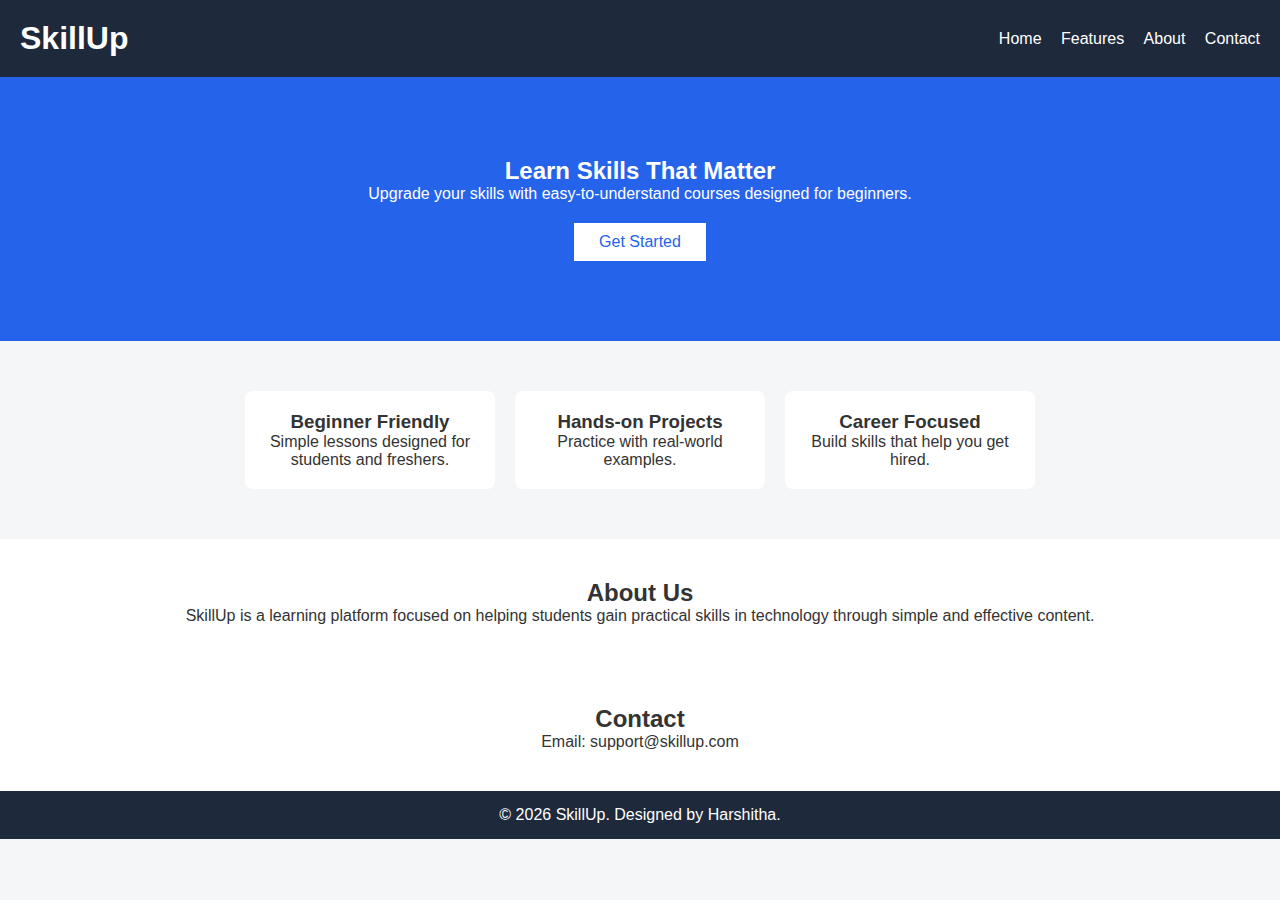
<file: index.html>
<!DOCTYPE html>
<html lang="en">
<head>
    <meta charset="UTF-8">
    <title>Landing Page</title>
    <link rel="stylesheet" href="style.css">
</head>
<body>

    <header>
    <h1>SkillUp</h1>
    <nav>
        <a href="#home">Home</a>
        <a href="#features">Features</a>
        <a href="#about">About</a>
        <a href="#contact">Contact</a>
    </nav>
</header>

    <!-- HERO / HOME -->
<section class="hero" id="home">
    <h2>Learn Skills That Matter</h2>
    <p>Upgrade your skills with easy-to-understand courses designed for beginners.</p>
    <button onclick="location.href='#features'">Get Started</button>
</section>

<!-- FEATURES -->
<section class="features" id="features">
    <div class="card">
        <h3>Beginner Friendly</h3>
        <p>Simple lessons designed for students and freshers.</p>
    </div>
    <div class="card">
        <h3>Hands-on Projects</h3>
        <p>Practice with real-world examples.</p>
    </div>
    <div class="card">
        <h3>Career Focused</h3>
        <p>Build skills that help you get hired.</p>
    </div>
</section>

<!-- ABOUT -->
<section class="about" id="about">
    <h2>About Us</h2>
    <p>
        SkillUp is a learning platform focused on helping students gain practical
        skills in technology through simple and effective content.
    </p>
</section>

<section class="about" id="contact">
    <h2>Contact</h2>
    <p>Email: support@skillup.com</p>
</section>

    <footer>
    <p>© 2026 SkillUp. Designed by Harshitha.</p>
</footer>

</body>
</html>
</file>
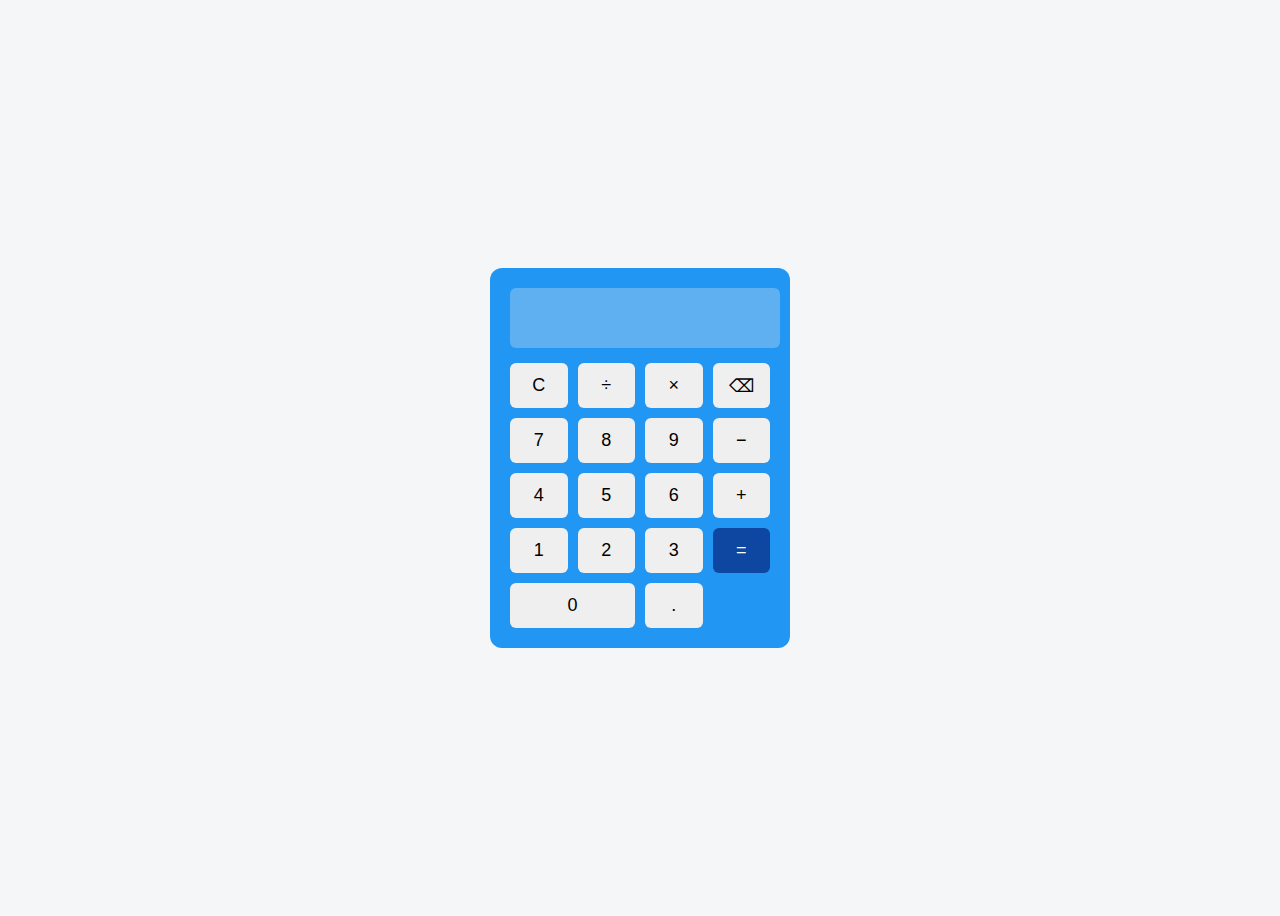
<file: calculator/index.html>
<!DOCTYPE html>
<html lang="en">
<head>
    <meta charset="UTF-8">
    <title>Calculator</title>
    <link rel="stylesheet" href="style.css">
</head>
<body>

<div class="calculator">
    <input type="text" id="display" disabled>

    <div class="buttons">
        <button onclick="clearDisplay()">C</button>
        <button onclick="appendValue('/')">÷</button>
        <button onclick="appendValue('*')">×</button>
        <button onclick="deleteLast()">⌫</button>

        <button onclick="appendValue('7')">7</button>
        <button onclick="appendValue('8')">8</button>
        <button onclick="appendValue('9')">9</button>
        <button onclick="appendValue('-')">−</button>

        <button onclick="appendValue('4')">4</button>
        <button onclick="appendValue('5')">5</button>
        <button onclick="appendValue('6')">6</button>
        <button onclick="appendValue('+')">+</button>

        <button onclick="appendValue('1')">1</button>
        <button onclick="appendValue('2')">2</button>
        <button onclick="appendValue('3')">3</button>
        <button class="equal" onclick="calculate()">=</button>

        <button class="zero" onclick="appendValue('0')">0</button>
        <button onclick="appendValue('.')">.</button>
    </div>
</div>

<script src="script.js"></script>
</body>
</html>
</file>
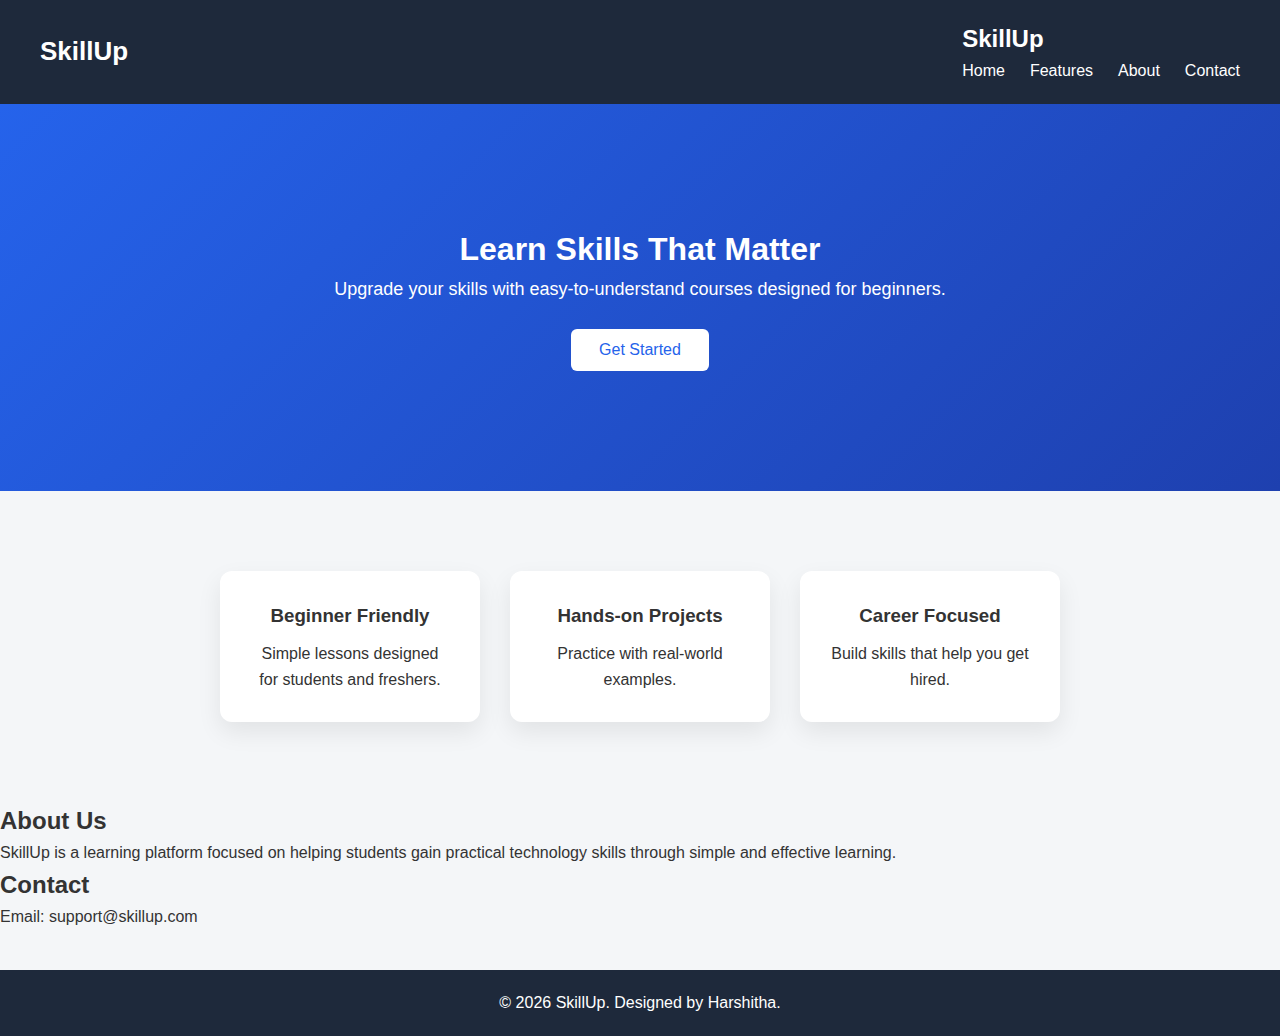
<file: landingpage/index.html>
<!DOCTYPE html>
<html lang="en">
<head>
    <meta charset="UTF-8">
    <title>Landing Page</title>
    <link rel="stylesheet" href="style.css">
</head>
<body>

    <header>
    <h1>SkillUp</h1>
    <nav>
    <h2>SkillUp</h2>

    <ul>
        <li><a href="#home">Home</a></li>
        <li><a href="#features">Features</a></li>
        <li><a href="#about">About</a></li>
        <li><a href="#contact">Contact</a></li>
    </ul>
</nav>
</header>

    <!-- HERO / HOME -->
<section id="home" class="hero">
    <h1>Learn Skills That Matter</h1>
    <p>Upgrade your skills with easy-to-understand courses designed for beginners.</p>
    <button>Get Started</button>
</section>

<!-- FEATURES -->
<section id="features" class="features">

    <div class="card">
        <h3>Beginner Friendly</h3>
        <p>Simple lessons designed for students and freshers.</p>
    </div>

    <div class="card">
        <h3>Hands-on Projects</h3>
        <p>Practice with real-world examples.</p>
    </div>

    <div class="card">
        <h3>Career Focused</h3>
        <p>Build skills that help you get hired.</p>
    </div>

</section>

<!-- ABOUT -->
<section id="about">
    <h2>About Us</h2>
    <p>
        SkillUp is a learning platform focused on helping students gain practical
        technology skills through simple and effective learning.
    </p>
</section>

<section id="contact">
    <h2>Contact</h2>
    <p>Email: support@skillup.com</p>
</section>

    <footer>
    <p>© 2026 SkillUp. Designed by Harshitha.</p>
</footer>

</body>
</html>
</file>
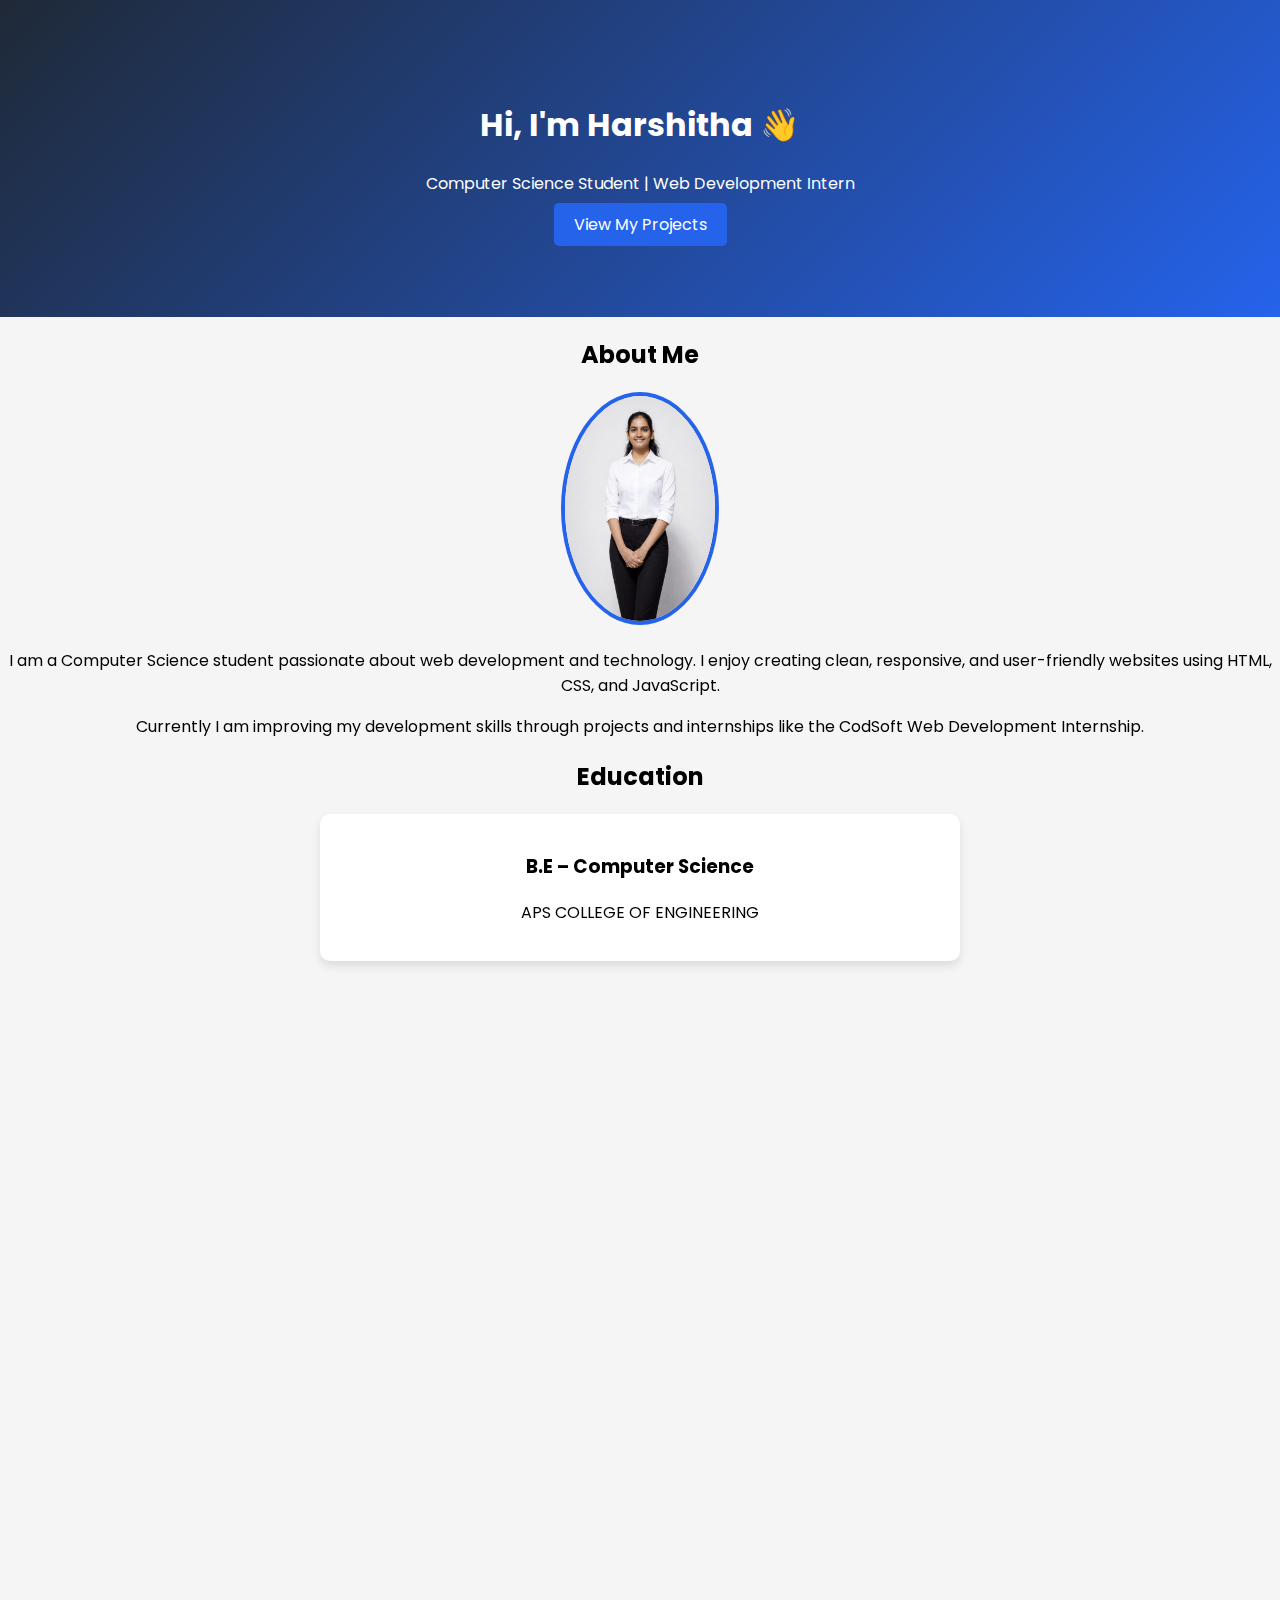
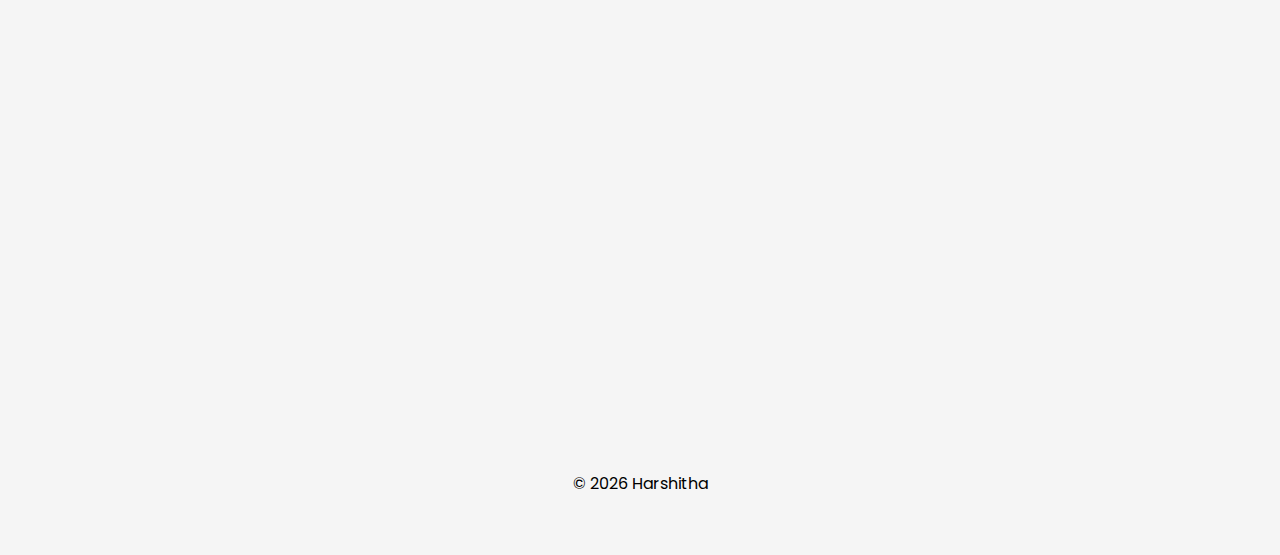
<file: portfolio/index.html>
<!DOCTYPE html>
<html lang="en">
<head>
    <link href="https://fonts.googleapis.com/css2?family=Poppins:wght@300;400;600&display=swap" rel="stylesheet">
<link rel="stylesheet"
href="https://cdnjs.cloudflare.com/ajax/libs/font-awesome/6.5.0/css/all.min.css">
    <link rel="stylesheet" href="style.css">
    <link rel="stylesheet" href="https://unpkg.com/aos@2.3.1/dist/aos.css"/>
</head>
<body>

<section class="hero" data-aos="fade-down">

<h1>Hi, I'm Harshitha 👋</h1>

<p>Computer Science Student | Web Development Intern</p>

<a href="#projects" class="btn">View My Projects</a>

</section>

<section id="about" data-aos="fade-up">

<h2>About Me</h2>

<img src="profile.jpg" class="profile">

<p>
I am a Computer Science student passionate about web development and technology.
I enjoy creating clean, responsive, and user-friendly websites using HTML, CSS, and JavaScript.
</p>

<p>
Currently I am improving my development skills through projects and internships like
the CodSoft Web Development Internship.
</p>

</section>
    <section id="education" data-aos="fade-up">

<h2>Education</h2>

<div class="card">

<h3>B.E – Computer Science</h3>

<p>APS COLLEGE OF ENGINEERING</p>

</div>

</section>

<section id="skills" data-aos="zoom-in">

<h2>Technical Skills</h2>

<div class="skills-container">

<span class="skill">HTML</span>
<span class="skill">CSS</span>
<span class="skill">JavaScript</span>
<span class="skill">Git</span>
<span class="skill">GitHub</span>
<span class="skill">Responsive Design</span>
<span class="skill">VS Code</span>

</div>

</section>

<section id="projects" data-aos="fade-up">

<h2>Projects</h2>

<div class="project-card">

<h3>Landing Page</h3>

<p>Responsive landing page built using HTML and CSS.</p>

<a href="https://harshitha-sudhakar20.github.io/CODSOFT/landingpage/" target="_blank">
Live Demo
</a>

</div>

<div class="project-card">

<h3>Calculator</h3>

<p>Calculator built using HTML, CSS, and JavaScript.</p>

<a href="https://harshitha-sudhakar20.github.io/CODSOFT/calculator/" target="_blank">
Live Demo
</a>

</div>

</section>
    <section id="experience" data-aos="fade-up">

<h2>Experience</h2>

<div class="card">

<h3>Web Development Intern</h3>

<p>CodSoft Internship</p>

<p>
Developed multiple web projects including a portfolio website, landing page,
and calculator using HTML, CSS, and JavaScript.
</p>

</div>

</section>

<section id="resume" data-aos="zoom-in">
    <h2>Resume</h2>
    <a href="#" class="btn">Download Resume</a>
</section>

<section id="contact" data-aos="fade-up">

<h2>Contact</h2>

<p>Email: harshithashettyh34@gmail.com</p>

<div class="social">

<a href="https://github.com/Harshitha-Sudhakar20">
<i class="fab fa-github"></i>
</a>

<a href="#">
<i class="fab fa-linkedin"></i>
</a>

</div>

</section>

<footer>
    <p>© 2026 Harshitha</p>
</footer>
<script src="https://unpkg.com/aos@2.3.1/dist/aos.js"></script>

<script>
AOS.init();
</script>
</body>
</html>
</file>
<file: style.css>
* {
    margin: 0;
    padding: 0;
    box-sizing: border-box;
    font-family: Arial, sans-serif;
}

body {
    background: #f4f6f8;
    color: #333;
}

header {
    background: #1e293b;
    color: white;
    padding: 20px;
    display: flex;
    justify-content: space-between;
    align-items: center;
}

header nav a {
    color: white;
    margin-left: 15px;
    text-decoration: none;
}

.hero {
    text-align: center;
    padding: 80px 20px;
    background: #2563eb;
    color: white;
}

.hero button {
    margin-top: 20px;
    padding: 10px 25px;
    border: none;
    background: white;
    color: #2563eb;
    font-size: 16px;
    cursor: pointer;
}

.features {
    display: flex;
    justify-content: center;
    gap: 20px;
    padding: 50px 20px;
}

.card {
    background: white;
    padding: 20px;
    width: 250px;
    border-radius: 8px;
    text-align: center;
}

.about {
    padding: 40px;
    background: white;
    text-align: center;
}

footer {
    text-align: center;
    padding: 15px;
    background: #1e293b;
    color: white;
}
header nav a:hover {
    text-decoration: underline;
}

.hero button:hover {
    background: #e5e7eb;
}

.card:hover {
    transform: translateY(-5px);
    transition: 0.3s ease;
}
@media (max-width: 768px) {
    header {
        flex-direction: column;
        text-align: center;
    }

    header nav {
        margin-top: 10px;
    }

    .features {
        flex-direction: column;
        align-items: center;
    }
}
</file>
<file: calculator/style.css>
body {
    display: flex;
    justify-content: center;
    align-items: center;
    height: 100vh;
    background: #f4f6f8;
    font-family: Arial, sans-serif;
}

.calculator {
    background: #2196f3;
    padding: 20px;
    border-radius: 12px;
    width: 260px;
}

#display {
    width: 100%;
    height: 50px;
    font-size: 24px;
    text-align: right;
    margin-bottom: 15px;
    padding: 5px;
    border: none;
    border-radius: 6px;
}

.buttons {
    display: grid;
    grid-template-columns: repeat(4, 1fr);
    gap: 10px;
}

button {
    height: 45px;
    font-size: 18px;
    border: none;
    border-radius: 6px;
    cursor: pointer;
}

button:hover {
    background: #1976d2;
    color: white;
}

.equal {
    grid-row: span 2;
    background: #0d47a1;
    color: white;
}

.zero {
    grid-column: span 2;
}
</file>
<file: landingpage/style.css>
html{
scroll-behavior:smooth;
}

*{
margin:0;
padding:0;
box-sizing:border-box;
font-family:Arial, sans-serif;
}

body{
background:#f4f6f8;
color:#333;
line-height:1.6;
}

/* HEADER */

header{
background:#1e293b;
color:white;
padding:20px 40px;
display:flex;
justify-content:space-between;
align-items:center;
}

header h1{
font-size:26px;
}

header nav ul{
display:flex;
gap:25px;
list-style:none;
}

header nav a{
color:white;
text-decoration:none;
font-size:16px;
font-weight:500;
transition:0.3s;
}

header nav a:hover{
color:#60a5fa;
}

/* HERO SECTION */

.hero{
text-align:center;
padding:120px 20px;
background:linear-gradient(135deg,#2563eb,#1e40af);
color:white;
}

.hero h2{
font-size:40px;
margin-bottom:10px;
}

.hero p{
font-size:18px;
margin-bottom:25px;
}

.hero button{
padding:12px 28px;
border:none;
background:white;
color:#2563eb;
font-size:16px;
cursor:pointer;
border-radius:6px;
transition:all 0.3s ease;
}

.hero button:hover{
background:#e5e7eb;
transform:scale(1.05);
}

/* FEATURES */

.features{
display:flex;
justify-content:center;
gap:30px;
padding:80px 20px;
flex-wrap:wrap;
}

.card{
background:white;
padding:30px;
width:260px;
border-radius:12px;
text-align:center;
box-shadow:0 10px 25px rgba(0,0,0,0.08);
transition:all 0.3s ease;
}

.card h3{
margin-bottom:10px;
}

.card:hover{
transform:translateY(-8px);
}

/* ABOUT */

.about{
padding:80px 20px;
background:white;
text-align:center;
max-width:900px;
margin:auto;
}

.about h2{
font-size:30px;
margin-bottom:15px;
}

/* CONTACT */

.contact{
text-align:center;
padding:60px 20px;
}

/* FOOTER */

footer{
text-align:center;
padding:20px;
background:#1e293b;
color:white;
margin-top:40px;
}

/* MOBILE RESPONSIVE */

@media(max-width:768px){

header{
flex-direction:column;
text-align:center;
}

header nav ul{
margin-top:10px;
flex-direction:column;
gap:10px;
}

.hero h2{
font-size:28px;
}

.features{
flex-direction:column;
align-items:center;
}

.card{
width:90%;
}

}
</file>
<file: portfolio/style.css>
body{
font-family:'Poppins',sans-serif;
margin:0;
background:#f5f5f5;
text-align:center;
}

.hero{
background:linear-gradient(135deg,#1f2937,#2563eb);
color:white;
padding:80px 20px;
}

.btn{
background:#2563eb;
color:white;
padding:10px 20px;
border-radius:5px;
text-decoration:none;
}

.profile{
width:150px;
border-radius:50%;
border:4px solid #2563eb;
}

.card{
background:white;
padding:20px;
margin:20px auto;
max-width:600px;
border-radius:10px;
box-shadow:0 5px 10px rgba(0,0,0,0.1);
}

.project-card{
background:white;
padding:20px;
margin:20px auto;
max-width:600px;
border-radius:10px;
transition:0.3s;
}

.project-card:hover{
transform:scale(1.05);
}

.skills-container{
display:flex;
flex-wrap:wrap;
justify-content:center;
gap:12px;
margin-top:20px;
}

.skill{
background:#2563eb;
color:white;
padding:8px 16px;
border-radius:20px;
font-size:14px;
transition:0.3s;
}

.skill:hover{
background:#1e40af;
transform:scale(1.05);
}

.html{width:90%; background:#2563eb;}
.css{width:80%; background:#2563eb;}
.js{width:65%; background:#2563eb;}
.git{width:70%; background:#2563eb;}

.social a{
font-size:25px;
margin:10px;
color:#2563eb;
}
</file>
